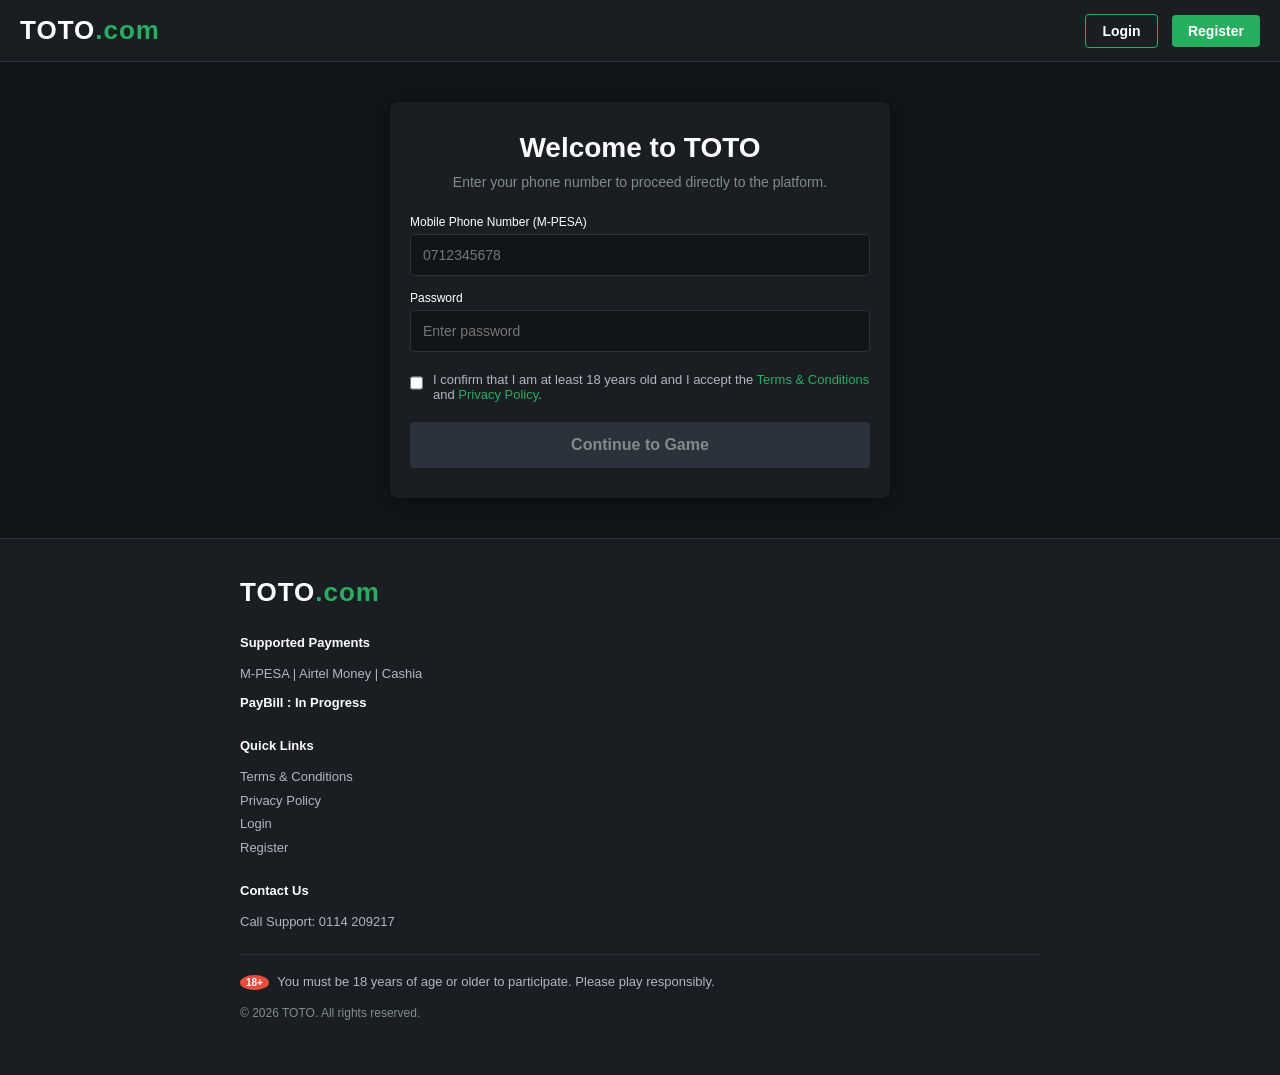
<file: index (12).html>
<!DOCTYPE html>
<html lang="en">
<head>
    <meta charset="UTF-8">
    <meta name="viewport" content="width=device-width, initial-scale=1.0">
    <title>TOTO - Play & Trade</title>
    <style>
        * {
            box-sizing: border-box;
            margin: 0;
            padding: 0;
            font-family: -apple-system, BlinkMacSystemFont, "Segoe UI", Roboto, sans-serif;
        }

        body {
            background-color: #121518;
            color: #b0b7c0;
            display: flex;
            flex-direction: column;
            min-height: 100vh;
        }

        /* Top Header */
        header {
            background-color: #1a1e23;
            padding: 15px 20px;
            display: flex;
            justify-content: space-between;
            align-items: center;
            border-bottom: 1px solid #2c323b;
        }

        .brand {
            font-size: 26px;
            font-weight: 800;
            color: #ffffff;
            letter-spacing: 1px;
        }

        .brand span {
            color: #27ae60;
        }

        .nav-buttons a {
            text-decoration: none;
            padding: 8px 16px;
            border-radius: 4px;
            font-size: 14px;
            font-weight: 600;
            margin-left: 10px;
        }

        .btn-login {
            color: #ffffff;
            border: 1px solid #27ae60;
        }

        .btn-signup {
            background-color: #27ae60;
            color: #ffffff;
        }

        /* Hero Container */
        .hero {
            max-width: 500px;
            margin: 40px auto;
            padding: 30px 20px;
            background-color: #1a1e23;
            border-radius: 8px;
            box-shadow: 0 4px 15px rgba(0,0,0,0.4);
            text-align: center;
        }

        .hero h1 {
            color: #ffffff;
            font-size: 28px;
            margin-bottom: 10px;
        }

        .hero p {
            font-size: 14px;
            margin-bottom: 25px;
            color: #7f8c8d;
        }

        /* Form Controls */
        .form-group {
            margin-bottom: 15px;
            text-align: left;
        }

        .form-group label {
            display: block;
            font-size: 12px;
            color: #ffffff;
            margin-bottom: 5px;
        }

        .form-group input[type="tel"],
        .form-group input[type="password"] {
            width: 100%;
            padding: 12px;
            background-color: #121518;
            border: 1px solid #2c323b;
            border-radius: 4px;
            color: #ffffff;
            font-size: 14px;
        }

        .form-group input:focus {
            outline: none;
            border-color: #27ae60;
        }

        /* Checkbox Container */
        .terms-checkbox {
            display: flex;
            align-items: flex-start;
            gap: 10px;
            margin: 20px 0;
            text-align: left;
            font-size: 13px;
        }

        .terms-checkbox input[type="checkbox"] {
            margin-top: 3px;
            accent-color: #27ae60;
            width: 16px;
            height: 16px;
            cursor: pointer;
        }

        .terms-checkbox a {
            color: #27ae60;
            text-decoration: none;
        }

        .terms-checkbox a:hover {
            text-decoration: underline;
        }

        /* Submit Button */
        .btn-submit {
            width: 100%;
            background-color: #27ae60;
            color: #ffffff;
            border: none;
            padding: 14px;
            font-size: 16px;
            font-weight: bold;
            border-radius: 4px;
            cursor: pointer;
            transition: opacity 0.2s;
        }

        .btn-submit:disabled {
            background-color: #2c323b;
            color: #7f8c8d;
            cursor: not-allowed;
        }

        /* Footer */
        footer {
            margin-top: auto;
            background-color: #1a1e23;
            border-top: 1px solid #2c323b;
            padding: 30px 20px;
            font-size: 13px;
            line-height: 1.8;
        }

        .footer-content {
            max-width: 800px;
            margin: 0 auto;
        }

        .footer-section {
            margin-bottom: 20px;
        }

        .footer-section h4 {
            color: #ffffff;
            margin-bottom: 8px;
        }

        .footer-links {
            list-style: none;
        }

        .footer-links a {
            color: #b0b7c0;
            text-decoration: none;
        }

        .badge-18 {
            background: #e74c3c;
            color: #fff;
            border-radius: 50%;
            padding: 2px 6px;
            font-weight: bold;
            font-size: 10px;
            margin-right: 5px;
        }
    </style>
</head>
<body>

    <!-- Header Navigation -->
    <header>
        <div class="brand">TOTO<span>.com</span></div>
        <div class="nav-buttons">
            <a href="login.html" class="btn-login">Login</a>
            <a href="signup.html" class="btn-signup">Register</a>
        </div>
    </header>

    <!-- Main Hero / Sign-Up Form -->
    <main class="hero">
        <h1>Welcome to TOTO</h1>
        <p>Enter your phone number to proceed directly to the platform.</p>

        <form action="trade.html" method="GET" id="accessForm">
            <div class="form-group">
                <label for="phone">Mobile Phone Number (M-PESA)</label>
                <input type="tel" id="phone" name="phone" placeholder="0712345678" required>
            </div>

            <div class="form-group">
                <label for="password">Password</label>
                <input type="password" id="password" name="password" placeholder="Enter password" required>
            </div>

            <!-- Mandatory Agreement Tick Box -->
            <div class="terms-checkbox">
                <input type="checkbox" id="agreeCheckbox" onchange="toggleButton()">
                <label for="agreeCheckbox">
                    I confirm that I am at least 18 years old and I accept the 
                    <a href="terms.html" target="_blank">Terms & Conditions</a> and 
                    <a href="privacy.html" target="_blank">Privacy Policy</a>.
                </label>
            </div>

            <button type="submit" id="submitBtn" class="btn-submit" disabled>Continue to Game</button>
        </form>
    </main>

    <!-- Footer Section -->
    <footer>
        <div class="footer-content">
            <div class="brand" style="margin-bottom: 15px;">TOTO<span>.com</span></div>

            <div class="footer-section">
                <h4>Supported Payments</h4>
                <p>M-PESA | Airtel Money | Cashia</p>
                <p style="color: #ffffff; font-weight: bold; margin-top: 5px;">PayBill : In Progress</p>
            </div>

            <div class="footer-section">
                <h4>Quick Links</h4>
                <ul class="footer-links">
                    <li><a href="terms.html">Terms & Conditions</a></li>
                    <li><a href="privacy.html">Privacy Policy</a></li>
                    <li><a href="login.html">Login</a></li>
                    <li><a href="signup.html">Register</a></li>
                </ul>
            </div>

            <div class="footer-section">
                <h4>Contact Us</h4>
                <p>Call Support: 0114 209217</p>
            </div>

            <div class="footer-section" style="border-top: 1px solid #2c323b; padding-top: 15px;">
                <p><span class="badge-18">18+</span> You must be 18 years of age or older to participate. Please play responsibly.</p>
                <p style="color: #7f8c8d; font-size: 12px; margin-top: 10px;">© 2026 TOTO. All rights reserved.</p>
            </div>
        </div>
    </footer>

    <!-- Enable / Disable button based on Tick Box -->
    <script>
        function toggleButton() {
            const checkbox = document.getElementById('agreeCheckbox');
            const button = document.getElementById('submitBtn');
            button.disabled = !checkbox.checked;
        }
    </script>
</body>
</html>
</file>
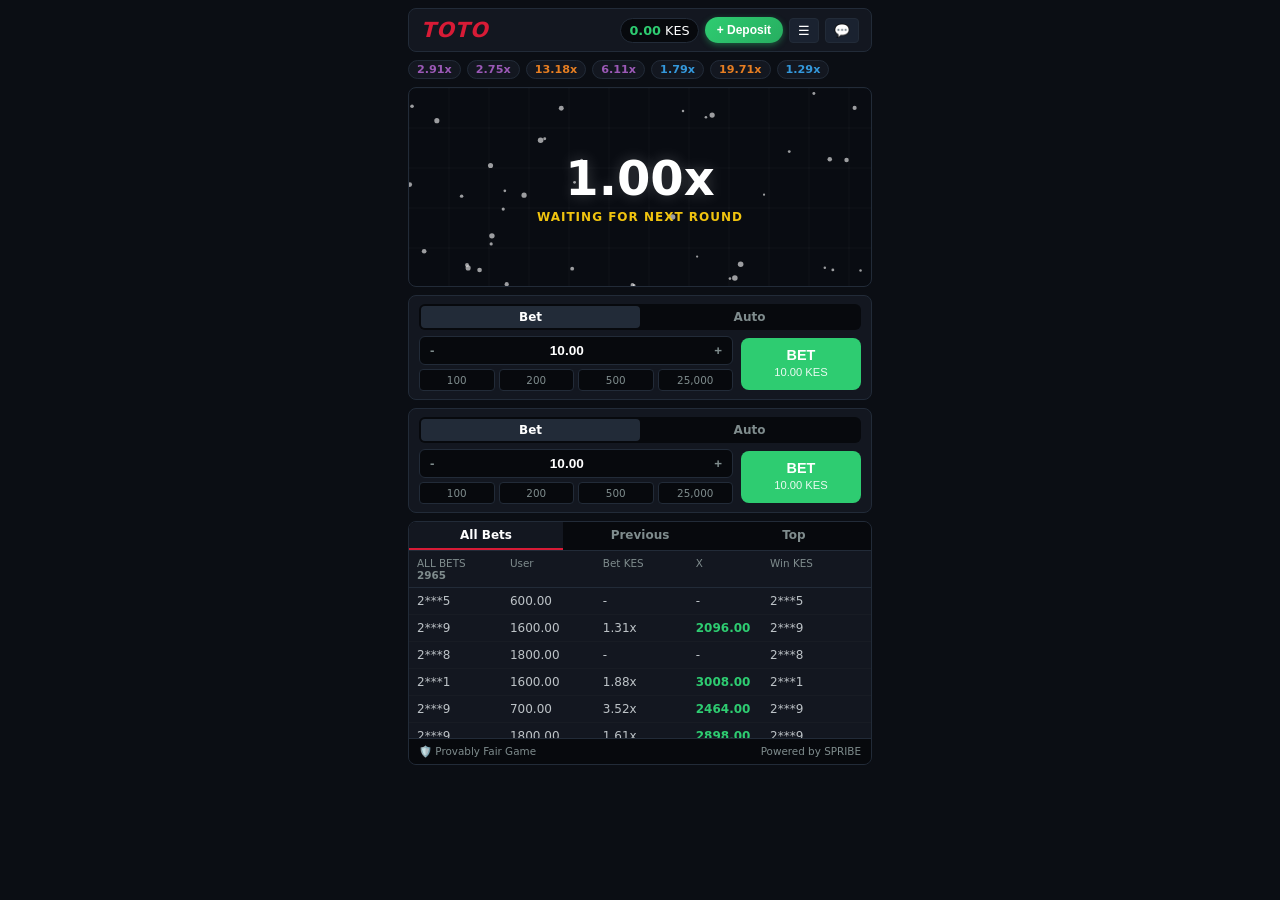
<file: ​trade.html>
<!DOCTYPE html>
<html lang="en">
<head>
    <meta charset="UTF-8">
    <meta name="viewport" content="width=device-width, initial-scale=1.0">
    <title>TOTO</title>
    <link rel="stylesheet" href="style.css">
</head>
<body>

    <div class="game-wrapper">
        <!-- Top App Header -->
        <div class="aviator-inner-header">
            <div class="aviator-brand">TOTO</div>
            <div class="header-right-group">
                <div class="user-balance"><span id="balance-val">0.00</span> KES</div>
                <button class="deposit-btn" onclick="toggleDepositModal()">+ Deposit</button>
                <button class="menu-icon-btn" onclick="toggleMenu()">☰</button>
                <!-- Direct WhatsApp Integration on Chat Button -->
                <a href="https://wa.me/254114209217?text=Hello%20Support%2C%20I%20need%20help%20with%20TOTO" target="_blank" class="chat-icon-btn" style="text-decoration: none; display: inline-flex; align-items: center; justify-content: center;">💬</a>
            </div>
        </div>

        <!-- Recent Multipliers Bar -->
        <div class="history-bar" id="history-bar">
            <div class="hist-badge hist-mid">2.91x</div>
            <div class="hist-badge hist-mid">2.75x</div>
            <div class="hist-badge hist-high">13.18x</div>
            <div class="hist-badge hist-mid">6.11x</div>
            <div class="hist-badge hist-low">1.79x</div>
            <div class="hist-badge hist-high">19.71x</div>
            <div class="hist-badge hist-low">1.29x</div>
        </div>

        <!-- Live Canvas Flight Arena -->
        <div class="arena">
            <canvas id="gameCanvas"></canvas>
            <div class="multiplier-display" id="multiplier-text">1.00x</div>
            <div class="waiting-badge" id="waiting-badge">WAITING FOR NEXT ROUND</div>
        </div>

        <!-- Betting Control Panel 1 -->
        <div class="bet-panel" id="panel-1">
            <div class="bet-tabs">
                <div class="tab active" onclick="switchBetTab(1, 'bet')">Bet</div>
                <div class="tab" onclick="switchBetTab(1, 'auto')">Auto</div>
            </div>
            <div class="bet-row">
                <div class="bet-inputs">
                    <div class="input-group">
                        <button class="adjust" onclick="adjustBet(1, -10)">-</button>
                        <input type="number" id="bet-amount-1" value="10.00">
                        <button class="adjust" onclick="adjustBet(1, 10)">+</button>
                    </div>
                    <div class="quick-amounts">
                        <div class="quick-btn" onclick="setBet(1, 100)">100</div>
                        <div class="quick-btn" onclick="setBet(1, 200)">200</div>
                        <div class="quick-btn" onclick="setBet(1, 500)">500</div>
                        <div class="quick-btn" onclick="setBet(1, 25000)">25,000</div>
                    </div>
                </div>
                <div class="action-btn-wrapper">
                    <button id="action-btn-1" class="main-action-btn btn-bet" onclick="handleAction(1)">
                        BET<br><span class="btn-sub-amt" id="sub-1">10.00 KES</span>
                    </button>
                </div>
            </div>
        </div>

        <!-- Betting Control Panel 2 -->
        <div class="bet-panel" id="panel-2">
            <div class="bet-tabs">
                <div class="tab active" onclick="switchBetTab(2, 'bet')">Bet</div>
                <div class="tab" onclick="switchBetTab(2, 'auto')">Auto</div>
            </div>
            <div class="bet-row">
                <div class="bet-inputs">
                    <div class="input-group">
                        <button class="adjust" onclick="adjustBet(2, -10)">-</button>
                        <input type="number" id="bet-amount-2" value="10.00">
                        <button class="adjust" onclick="adjustBet(2, 10)">+</button>
                    </div>
                    <div class="quick-amounts">
                        <div class="quick-btn" onclick="setBet(2, 100)">100</div>
                        <div class="quick-btn" onclick="setBet(2, 200)">200</div>
                        <div class="quick-btn" onclick="setBet(2, 500)">500</div>
                        <div class="quick-btn" onclick="setBet(2, 25000)">25,000</div>
                    </div>
                </div>
                <div class="action-btn-wrapper">
                    <button id="action-btn-2" class="main-action-btn btn-bet" onclick="handleAction(2)">
                        BET<br><span class="btn-sub-amt" id="sub-2">10.00 KES</span>
                    </button>
                </div>
            </div>
        </div>

        <!-- Live Realtime Stats Stream -->
        <div class="live-stats-container">
            <div class="stats-nav-tabs">
                <div class="stats-tab active" onclick="switchStatsTab('all-bets')">All Bets</div>
                <div class="stats-tab" onclick="switchStatsTab('previous')">Previous</div>
                <div class="stats-tab" onclick="switchStatsTab('top')">Top</div>
            </div>
            <div class="stats-header-row">
                <span>ALL BETS<br><b id="total-bets-count">2965</b></span>
                <span>User</span>
                <span>Bet KES</span>
                <span>X</span>
                <span>Win KES</span>
            </div>
            <div class="stats-list-box" id="stats-list"></div>
            <div class="stats-footer-info">
                <span>🛡️ Provably Fair Game</span>
                <span>Powered by SPRIBE</span>
            </div>
        </div>
    </div>

    <!-- Deposit Payment Gateways Modal -->
    <div class="modal-overlay" id="depositModal">
        <div class="modal-card">
            <div class="modal-header">
                <h3>Select Deposit Method</h3>
                <button class="close-modal-btn" onclick="toggleDepositModal()">✕</button>
            </div>
            <div class="payment-methods">
                <div class="payment-card mpesa" onclick="selectPayment('M-Pesa')">
                    <div class="pay-icon">📱</div>
                    <div class="pay-info">
                        <strong>M-Pesa</strong>
                        <span>Instant STK Push</span>
                    </div>
                </div>
                <div class="payment-card airtel" onclick="selectPayment('Airtel Money')">
                    <div class="pay-icon">📲</div>
                    <div class="pay-info">
                        <strong>Airtel Money</strong>
                        <span>Direct Mobile Wallet</span>
                    </div>
                </div>
                <div class="payment-card crypto" onclick="selectPayment('Crypto')">
                    <div class="pay-icon">₿</div>
                    <div class="pay-info">
                        <strong>Crypto Currency</strong>
                        <span>USDT (TRC20), BTC, ETH</span>
                    </div>
                </div>
            </div>
        </div>
    </div>

    <!-- Slide-out Navigation Drawer -->
    <div class="menu-overlay" id="menuOverlay" onclick="toggleMenu()"></div>
    <div class="side-menu" id="sideMenu">
        <div class="menu-user-profile">
            <div class="menu-avatar"></div>
            <div class="menu-phone">254717XXX875</div>
            <button class="change-avatar-btn">Change Avatar</button>
        </div>
        <div class="menu-toggle-row"><span>Sound</span><input type="checkbox" id="soundToggle" checked></div>
        <div class="menu-toggle-row"><span>Music</span><input type="checkbox" id="musicToggle"></div>
        <div class="menu-toggle-row"><span>Animation</span><input type="checkbox" checked></div>
        <div class="menu-link-item">Free Bets</div>
        <div class="menu-link-item">My Bet History</div>
        <div class="menu-link-item">Game Limits</div>
        <div class="menu-link-item">How To Play</div>
        <div class="menu-link-item">Game Rules</div>
        <!-- WhatsApp Help Centre Entry -->
        <a href="https://wa.me/254114209217?text=Hello%20Support%2C%20I%20need%20assistance%20from%20the%20Help%20Centre" target="_blank" class="menu-link-item" style="text-decoration: none; display: block; color: #2ecc71; font-weight: bold;">💬 Help Centre (WhatsApp)</a>
        <div class="menu-link-item">Provably Fair Settings</div>
        <div class="menu-link-item">Game Room: Room #1</div>
        <div class="menu-link-home">🏠 Home</div>
    </div>

    <script src="script.js"></script>
</body>
</html>
</file>
<file: style.css>
/* style.css */
:root {
    --bg-main: #0b0e14;
    --bg-card: #131720;
    --bg-darker: #07090d;
    --accent-red: #d81b36;
    --accent-green: #2ecc71;
    --accent-yellow: #f1c40f;
    --text-main: #ffffff;
    --text-muted: #7f8c8d;
    --border-color: #222b38;
}

* { box-sizing: border-box; }

body {
    background-color: var(--bg-main);
    color: var(--text-main);
    font-family: system-ui, -apple-system, sans-serif;
    margin: 0;
    padding: 0;
    display: flex;
    justify-content: center;
    min-height: 100vh;
}

.game-wrapper {
    width: 100%;
    max-width: 480px;
    display: flex;
    flex-direction: column;
    padding: 8px;
    gap: 8px;
}

/* Header & Deposit Button */
.aviator-inner-header {
    background: var(--bg-card);
    padding: 8px 12px;
    border-radius: 8px;
    display: flex;
    justify-content: space-between;
    align-items: center;
    border: 1px solid var(--border-color);
}
.aviator-brand { color: var(--accent-red); font-weight: 900; font-style: italic; font-size: 1.3rem; letter-spacing: 1px; }
.header-right-group { display: flex; align-items: center; gap: 6px; }
.user-balance { font-size: 0.8rem; background: #07090d; padding: 4px 8px; border-radius: 15px; border: 1px solid var(--border-color); }
.user-balance span { color: var(--accent-green); font-weight: bold; }

.deposit-btn {
    background: linear-gradient(135deg, #2ecc71, #27ae60);
    color: #fff;
    border: none;
    font-weight: 800;
    font-size: 0.75rem;
    padding: 6px 12px;
    border-radius: 15px;
    cursor: pointer;
    box-shadow: 0 2px 6px rgba(46, 204, 113, 0.4);
    transition: transform 0.1s ease;
}
.deposit-btn:active { transform: scale(0.95); }

.menu-icon-btn, .chat-icon-btn { background: #1a2230; border: 1px solid var(--border-color); color: #fff; padding: 4px 8px; border-radius: 4px; cursor: pointer; font-size: 0.8rem; }

/* History Bar */
.history-bar { display: flex; gap: 6px; overflow-x: auto; scrollbar-width: none; }
.history-bar::-webkit-scrollbar { display: none; }
.hist-badge { font-size: 0.7rem; font-weight: bold; padding: 2px 8px; border-radius: 10px; background: var(--bg-card); border: 1px solid var(--border-color); white-space: nowrap; }
.hist-low { color: #3498db; }
.hist-mid { color: #9b59b6; }
.hist-high { color: #e67e22; }

/* Arena Canvas */
.arena {
    position: relative;
    width: 100%;
    height: 200px;
    background: #090c12;
    border-radius: 8px;
    overflow: hidden;
    border: 1px solid var(--border-color);
    display: flex;
    flex-direction: column;
    align-items: center;
    justify-content: center;
}
canvas { position: absolute; top: 0; left: 0; width: 100%; height: 100%; z-index: 1; }
.multiplier-display { position: relative; z-index: 2; font-size: 3rem; font-weight: 900; color: #ffffff; text-shadow: 0 0 15px rgba(255,255,255,0.2); }
.waiting-badge { position: relative; z-index: 2; font-size: 0.75rem; font-weight: bold; color: var(--accent-yellow); letter-spacing: 1px; margin-top: 4px; display: none; }

/* Bet Panel */
.bet-panel { background: var(--bg-card); border-radius: 8px; padding: 8px 10px; border: 1px solid var(--border-color); }
.bet-tabs { display: flex; background: var(--bg-darker); border-radius: 6px; padding: 2px; margin-bottom: 6px; }
.tab { flex: 1; text-align: center; padding: 4px; font-size: 0.75rem; font-weight: bold; color: var(--text-muted); border-radius: 4px; cursor: pointer; }
.tab.active { background: #222b38; color: var(--text-main); }

.bet-row { display: flex; gap: 8px; align-items: center; }
.bet-inputs { display: flex; flex-direction: column; flex: 1; gap: 4px; }
.input-group { display: flex; background: var(--bg-darker); border: 1px solid var(--border-color); border-radius: 6px; overflow: hidden; align-items: center; }
.input-group button.adjust { background: transparent; color: var(--text-muted); border: none; padding: 6px 10px; font-weight: bold; cursor: pointer; }
.input-group input { width: 100%; background: transparent; border: none; color: #fff; text-align: center; font-size: 0.85rem; font-weight: bold; outline: none; }

.quick-amounts { display: grid; grid-template-columns: repeat(4, 1fr); gap: 4px; }
.quick-btn { background: var(--bg-darker); border: 1px solid var(--border-color); color: var(--text-muted); font-size: 0.65rem; padding: 4px 0; border-radius: 4px; cursor: pointer; text-align: center; }

.action-btn-wrapper { width: 120px; }
.main-action-btn { width: 100%; height: 52px; border-radius: 8px; border: none; font-size: 0.9rem; font-weight: 800; color: white; cursor: pointer; text-align: center; line-height: 1.1; }
.btn-sub-amt { font-size: 0.7rem; font-weight: normal; opacity: 0.9; }
.btn-bet { background: var(--accent-green); }
.btn-cashout { background: var(--accent-yellow); color: #000; }
.btn-disabled { background: #475569; cursor: not-allowed; }

/* Live Stats */
.live-stats-container { background: var(--bg-card); border-radius: 8px; border: 1px solid var(--border-color); overflow: hidden; }
.stats-nav-tabs { display: flex; background: var(--bg-darker); border-bottom: 1px solid var(--border-color); }
.stats-tab { flex: 1; text-align: center; padding: 6px; font-size: 0.75rem; font-weight: bold; color: var(--text-muted); cursor: pointer; }
.stats-tab.active { color: var(--text-main); border-bottom: 2px solid var(--accent-red); background: #131720; }

.stats-header-row { display: grid; grid-template-columns: 1fr 1fr 1fr 0.8fr 1fr; padding: 6px 8px; font-size: 0.65rem; color: var(--text-muted); border-bottom: 1px solid var(--border-color); }
.stats-list-box { max-height: 150px; overflow-y: auto; font-size: 0.75rem; }
.stat-item { display: grid; grid-template-columns: 1fr 1fr 1fr 0.8fr 1fr; padding: 6px 8px; border-bottom: 1px solid rgba(255,255,255,0.02); align-items: center; color: #bdc3c7; transition: background 0.3s ease; }
.stat-item.new-entry { background: rgba(46, 204, 113, 0.1); }
.win-val { color: var(--accent-green); font-weight: bold; }
.stats-footer-info { display: flex; justify-content: space-between; padding: 6px 10px; font-size: 0.65rem; color: var(--text-muted); background: var(--bg-darker); border-top: 1px solid var(--border-color); }

/* Deposit Modal */
.modal-overlay { position: fixed; top:0; left:0; width:100vw; height:100vh; background: rgba(0,0,0,0.8); z-index: 2000; display: none; justify-content: center; align-items: center; }
.modal-overlay.open { display: flex; }
.modal-card { background: var(--bg-card); border: 1px solid var(--border-color); border-radius: 12px; width: 90%; max-width: 400px; padding: 16px; display: flex; flex-direction: column; gap: 12px; }
.modal-header { display: flex; justify-content: space-between; align-items: center; border-bottom: 1px solid var(--border-color); padding-bottom: 8px; }
.modal-header h3 { margin: 0; font-size: 1.1rem; }
.close-modal-btn { background: none; border: none; color: var(--text-muted); font-size: 1.2rem; cursor: pointer; }
.payment-methods { display: flex; flex-direction: column; gap: 10px; }
.payment-card { display: flex; align-items: center; gap: 12px; padding: 12px; border-radius: 8px; background: var(--bg-darker); border: 1px solid var(--border-color); cursor: pointer; transition: border-color 0.2s ease; }
.payment-card:hover { border-color: var(--accent-green); }
.pay-icon { font-size: 1.5rem; }
.pay-info strong { display: block; font-size: 0.9rem; }
.pay-info span { font-size: 0.75rem; color: var(--text-muted); }

/* Slide Menu Overlay */
.side-menu { position: fixed; top: 0; left: -280px; width: 260px; height: 100vh; background: #0f131a; z-index: 1000; transition: left 0.3s ease; border-right: 1px solid var(--border-color); padding: 15px; display: flex; flex-direction: column; gap: 12px; }
.side-menu.open { left: 0; }
.menu-overlay { position: fixed; top: 0; left: 0; width: 100vw; height: 100vh; background: rgba(0,0,0,0.7); z-index: 999; display: none; }
.menu-overlay.open { display: block; }
.menu-user-profile { display: flex; flex-direction: column; align-items: center; border-bottom: 1px solid var(--border-color); padding-bottom: 12px; gap: 6px; }
.menu-avatar { width: 45px; height: 45px; background: var(--accent-green); border-radius: 50%; }
.menu-phone { font-size: 0.85rem; font-weight: bold; }
.change-avatar-btn { background: #1a2230; border: 1px solid var(--border-color); color: #fff; font-size: 0.7rem; padding: 4px 10px; border-radius: 4px; cursor: pointer; }
.menu-toggle-row { display: flex; justify-content: space-between; align-items: center; font-size: 0.85rem; color: #bdc3c7; }
.menu-link-item { font-size: 0.85rem; color: #bdc3c7; cursor: pointer; padding: 6px 0; border-bottom: 1px solid rgba(255,255,255,0.03); }
.menu-link-home { margin-top: auto; font-size: 0.9rem; font-weight: bold; color: var(--accent-red); cursor: pointer; }
</file>
